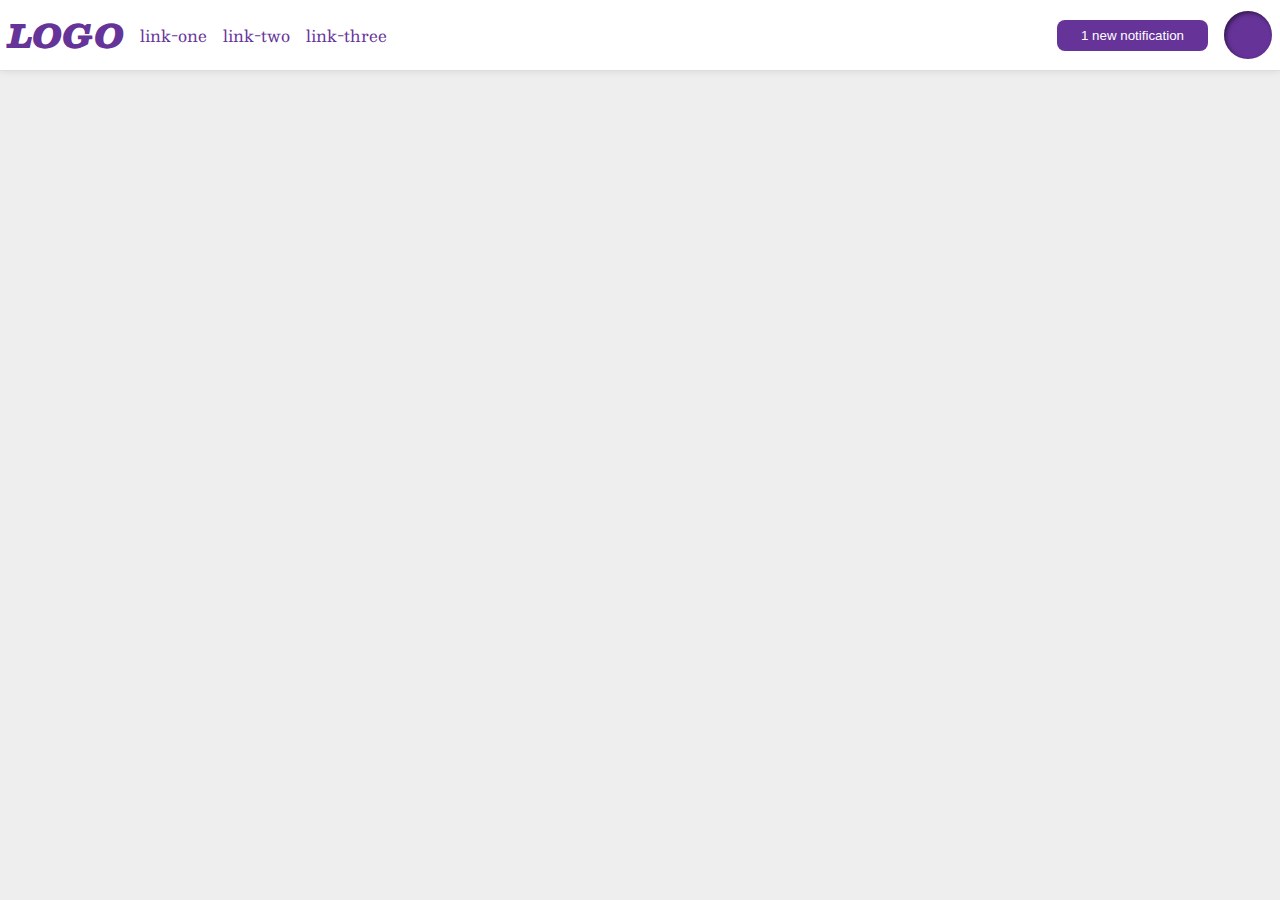
<file: flex/03-flex-header-2/index.html>
<!DOCTYPE html>
<html lang="en">
  <head>
    <meta charset="UTF-8">
    <meta http-equiv="X-UA-Compatible" content="IE=edge">
    <meta name="viewport" content="width=device-width, initial-scale=1.0">
    <title>Flex Header 2</title>
    <link rel="stylesheet" href="style.css">
  </head>
  <body>
    <div class="header">
      <div class="sub-header">
        <div class="logo">
          LOGO
        </div>
        <ul class="links">
          <li><a href="google.com">link-one</a></li>
          <li><a href="google.com">link-two</a></li>
          <li><a href="google.com">link-three</a></li>
        </ul>
      </div>
      <div class="sub-header">
        <button class="notifications">
          1 new notification
        </button>
        <div class="profile-image"></div>
      </div>
    </div>
  </body>
</html>
</file>
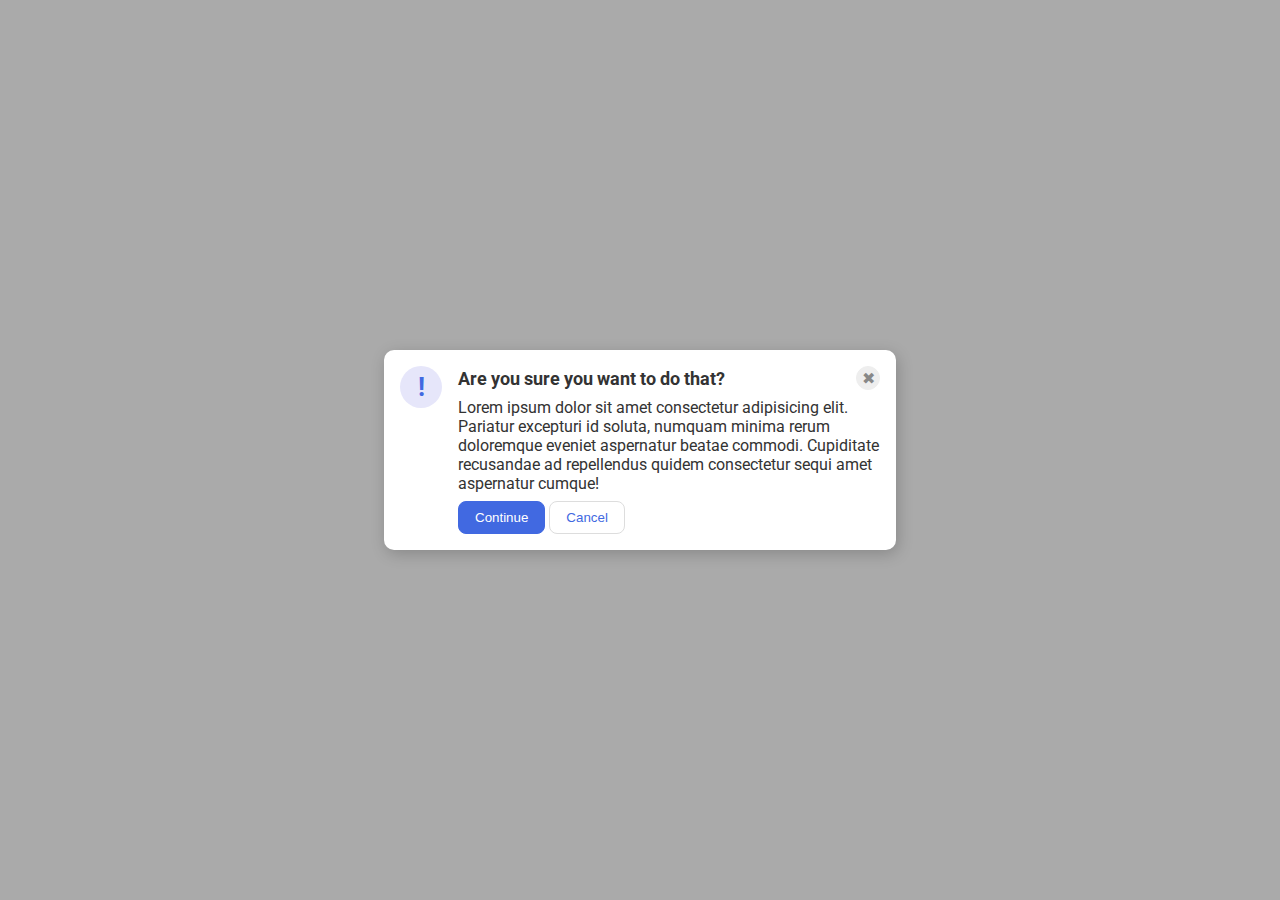
<file: flex/05-flex-modal/index.html>
<!DOCTYPE html>
<html lang="en">

<head>
  <meta charset="UTF-8">
  <meta http-equiv="X-UA-Compatible" content="IE=edge">
  <meta name="viewport" content="width=device-width, initial-scale=1.0">
  <link rel="stylesheet" href="style.css">
  <title>Modal</title>
</head>

<body>
  <div class="modal">
    <div class="icon">!</div>
    <div class="column">
      <div class="header">
        <h1>Are you sure you want to do that?</h1>
        <button class="close-button">✖</button>
      </div>
      <div class="text">Lorem ipsum dolor sit amet consectetur adipisicing elit. Pariatur excepturi id soluta, numquam
        minima rerum doloremque eveniet aspernatur beatae commodi. Cupiditate recusandae ad repellendus quidem
        consectetur sequi amet aspernatur cumque!</div>
      <div class="row-2">
        <button class="continue">Continue</button>
        <button class="cancel">Cancel</button>
      </div>
    </div>
  </div>
</body>

</html>
</file>
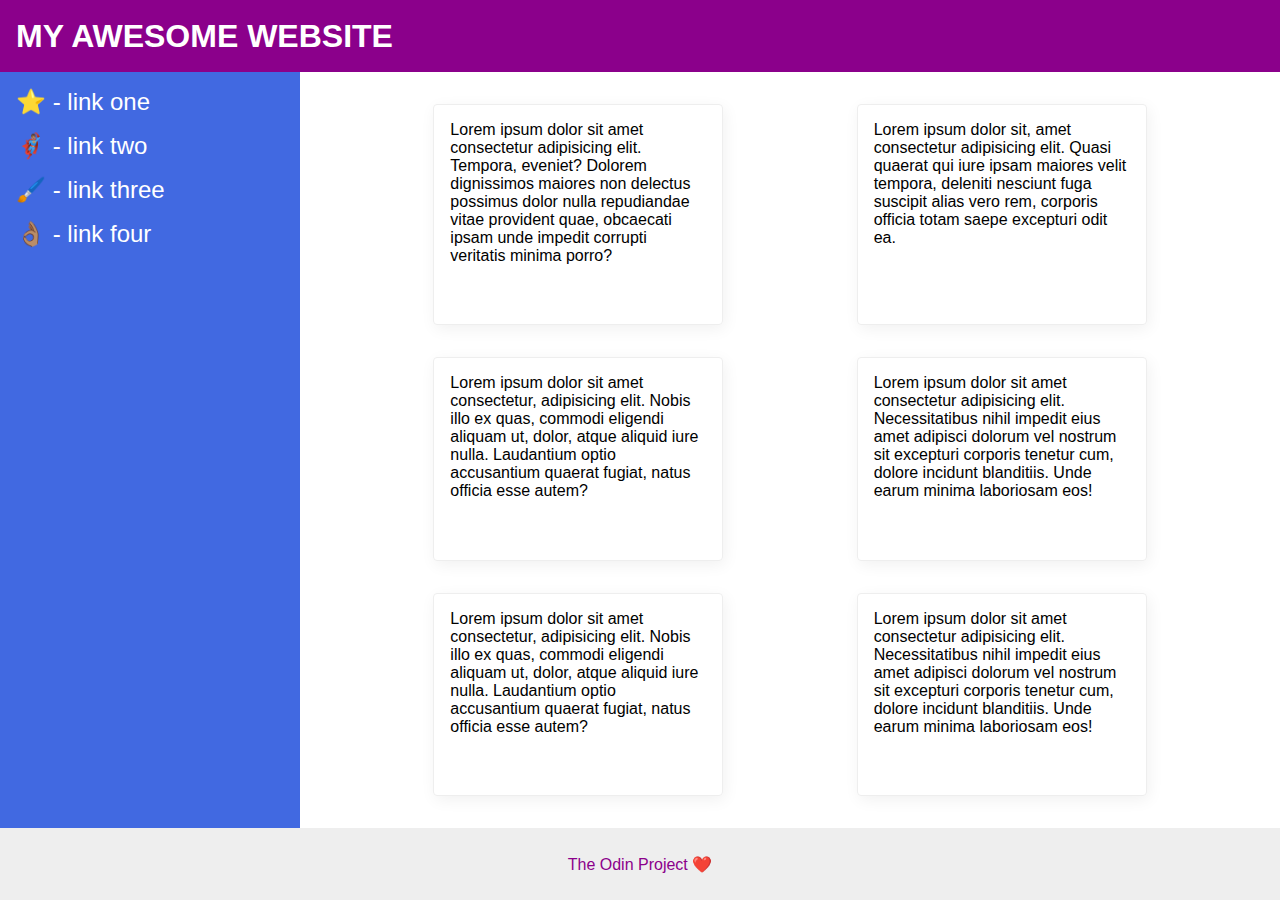
<file: flex/07-flex-layout-2/index.html>
<!DOCTYPE html>
<html lang="en">

<head>
  <meta charset="UTF-8">
  <meta http-equiv="X-UA-Compatible" content="IE=edge">
  <meta name="viewport" content="width=device-width, initial-scale=1.0">
  <title>The Holy Grail</title>
  <link rel="stylesheet" href="style.css">
</head>

<body>
  <div class="header">
    MY AWESOME WEBSITE
  </div>
  <div class="content">

    <div class="sidebar">
      <ul>
        <li><a href="#">⭐ - link one</a></li>
        <li><a href="#">🦸🏽‍♂️ - link two</a></li>
        <li><a href="#">🖌️ - link three</a></li>
        <li><a href="#">👌🏽 - link four</a></li>
      </ul>
    </div>
    <div class="cards">
      <div class="card">Lorem ipsum dolor sit amet consectetur adipisicing elit. Tempora, eveniet? Dolorem dignissimos
        maiores non delectus possimus dolor nulla repudiandae vitae provident quae, obcaecati ipsam unde impedit
        corrupti
        veritatis minima porro?</div>
      <div class="card">Lorem ipsum dolor sit, amet consectetur adipisicing elit. Quasi quaerat qui iure ipsam maiores
        velit tempora, deleniti nesciunt fuga suscipit alias vero rem, corporis officia totam saepe excepturi odit ea.
      </div>
      <div class="card">Lorem ipsum dolor sit amet consectetur, adipisicing elit. Nobis illo ex quas, commodi eligendi
        aliquam ut, dolor, atque aliquid iure nulla. Laudantium optio accusantium quaerat fugiat, natus officia esse
        autem?</div>
      <div class="card">Lorem ipsum dolor sit amet consectetur adipisicing elit. Necessitatibus nihil impedit eius amet
        adipisci dolorum vel nostrum sit excepturi corporis tenetur cum, dolore incidunt blanditiis. Unde earum minima
        laboriosam eos!</div>
      <div class="card">Lorem ipsum dolor sit amet consectetur, adipisicing elit. Nobis illo ex quas, commodi eligendi
        aliquam ut, dolor, atque aliquid iure nulla. Laudantium optio accusantium quaerat fugiat, natus officia esse
        autem?</div>
      <div class="card">Lorem ipsum dolor sit amet consectetur adipisicing elit. Necessitatibus nihil impedit eius amet
        adipisci dolorum vel nostrum sit excepturi corporis tenetur cum, dolore incidunt blanditiis. Unde earum minima
        laboriosam eos!</div>
    </div>

  </div>
  <div class="footer">
    The Odin Project ❤️
  </div>
</body>

</html>
</file>
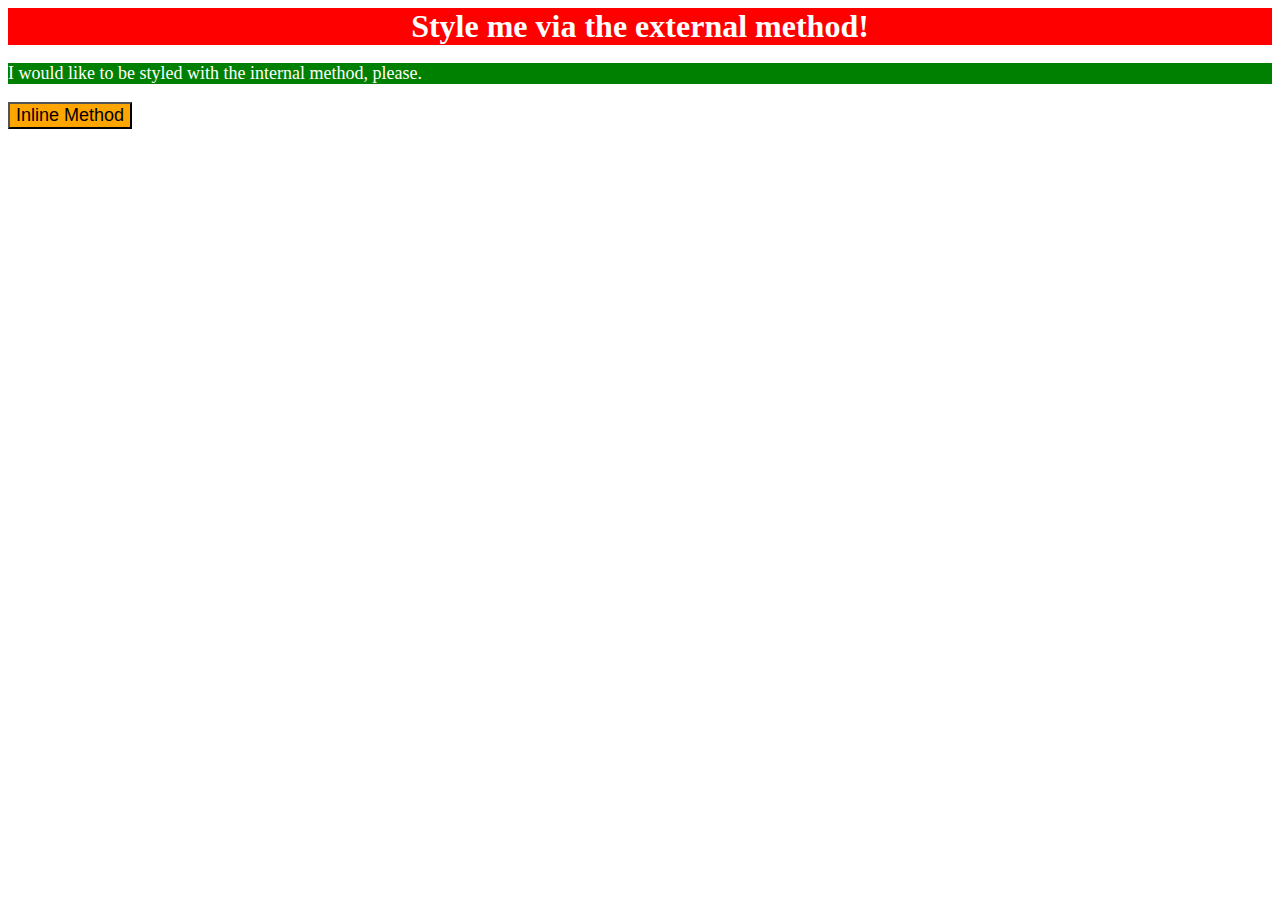
<file: foundations/01-css-methods/index.html>
<!DOCTYPE html>
<html lang="en">
  <head>
    <meta charset="UTF-8">
    <meta http-equiv="X-UA-Compatible" content="IE=edge">
    <meta name="viewport" content="width=device-width, initial-scale=1.0">
    <title>Methods for Adding CSS</title>
    <style>
      p {
        background-color: green;
        color: white;
        font-size: 18px;
      }
    </style>
    <link rel="stylesheet" href="styles.css">
  </head>
  <body>
    <div>Style me via the external method!</div>
    <p>I would like to be styled with the internal method, please.</p>
    <button style="background-color: orange; font-size: 18px;">Inline Method</button>
  </body>
</html>
</file>
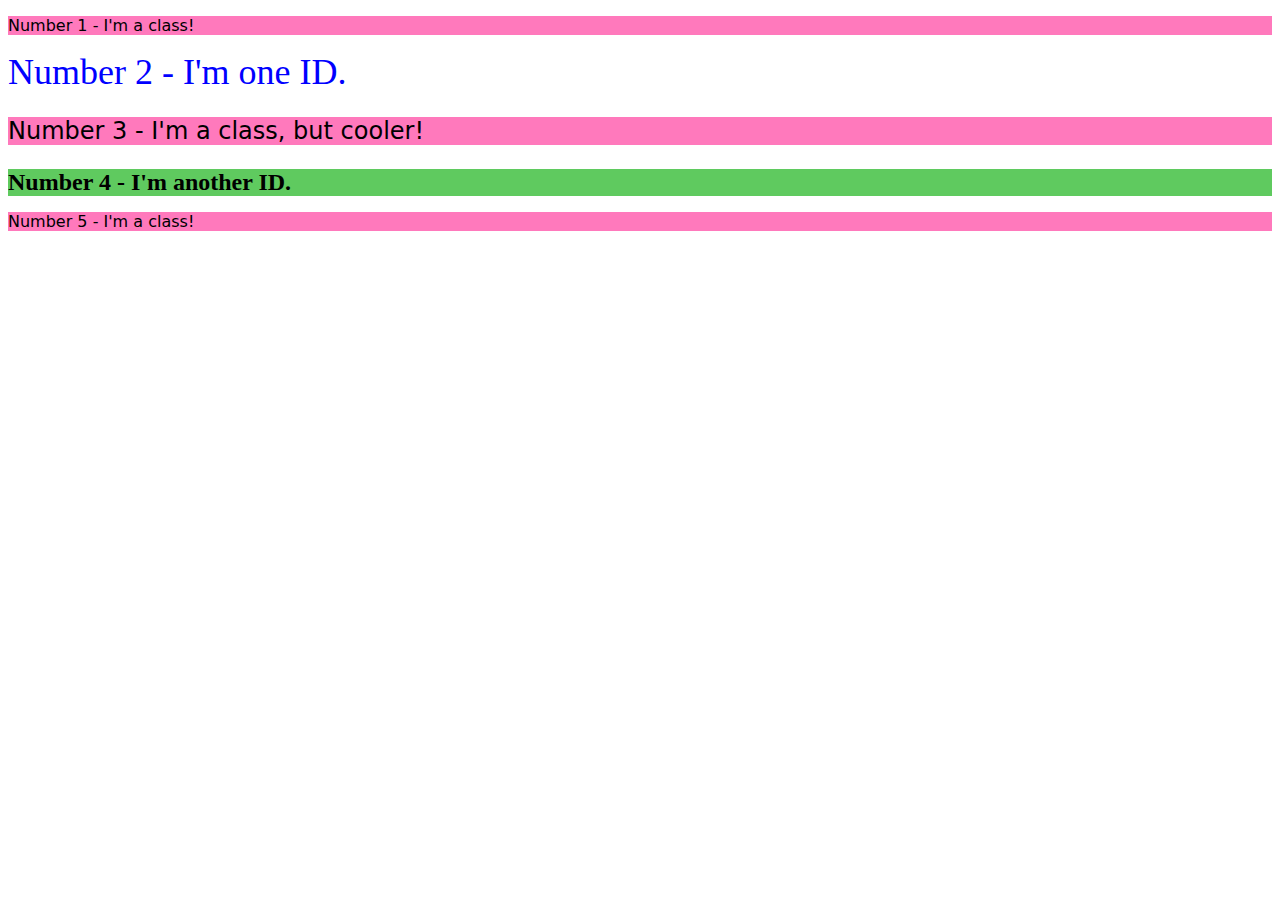
<file: foundations/02-class-id-selectors/index.html>
<!DOCTYPE html>
<html lang="en">
  <head>
    <meta charset="UTF-8">
    <meta http-equiv="X-UA-Compatible" content="IE=edge">
    <meta name="viewport" content="width=device-width, initial-scale=1.0">
    <title>Class and ID Selectors</title>
    <link rel="stylesheet" href="style.css">
  </head>
  <body>
    <p class="odd-numbers">Number 1 - I'm a class!</p>
    <div id="second">Number 2 - I'm one ID.</div>
    <p class="odd-numbers fs24">Number 3 - I'm a class, but cooler!</p>
    <div class="fs24" id="fourth">Number 4 - I'm another ID.</div>
    <p class="odd-numbers">Number 5 - I'm a class!</p>
  </body>
</html>
</file>
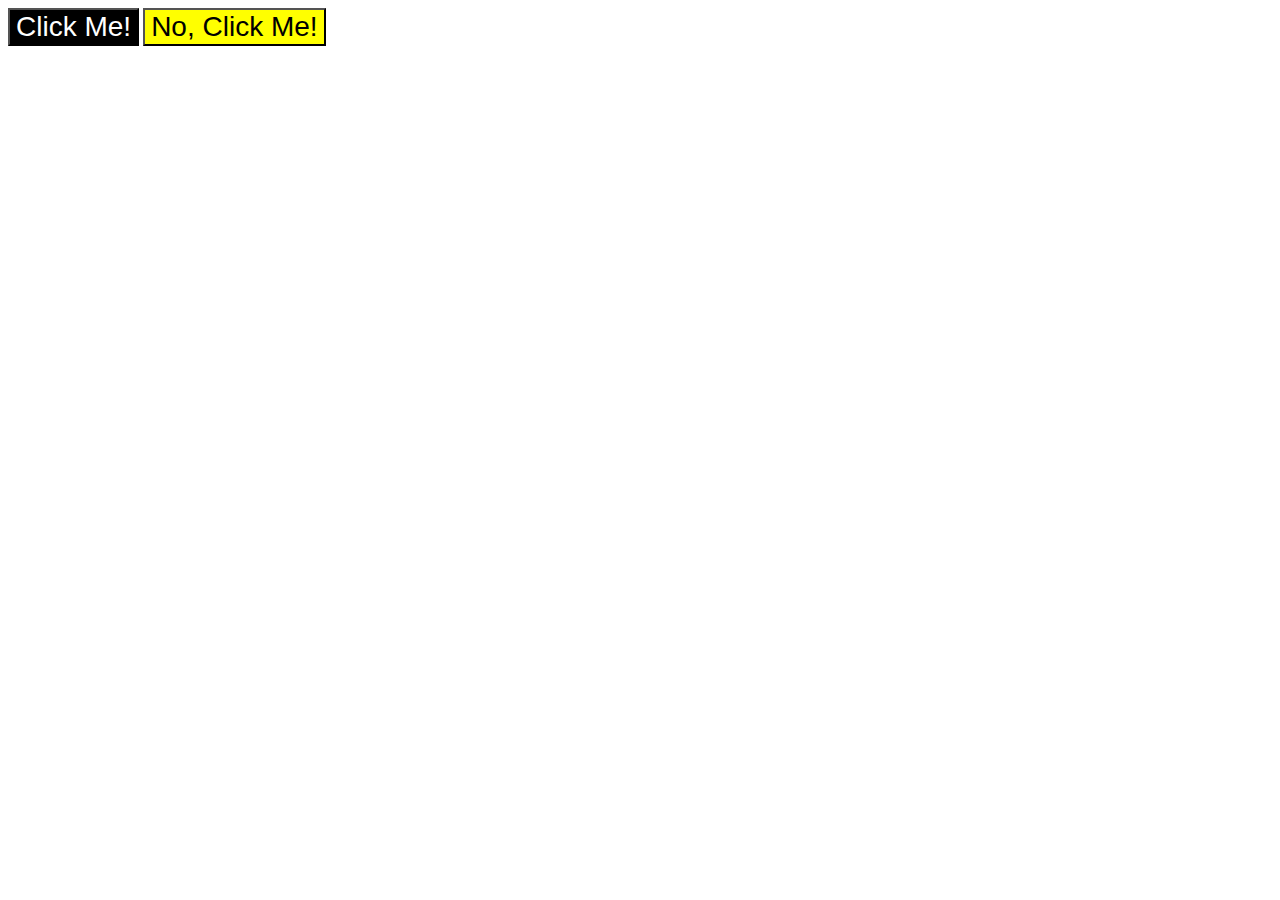
<file: foundations/03-grouping-selectors/index.html>
<!DOCTYPE html>
<html lang="en">

<head>
  <meta charset="UTF-8">
  <meta http-equiv="X-UA-Compatible" content="IE=edge">
  <meta name="viewport" content="width=device-width, initial-scale=1.0">
  <title>Grouping Selectors</title>
  <link rel="stylesheet" href="style.css">
</head>

<body>
  <button class="first">Click Me!</button>
  <button class="second">No, Click Me!</button>
</body>

</html>
</file>
<file: flex/03-flex-header-2/style.css>
/* this is some magical font-importing.  
you'll learn about it later. */
@import url('https://fonts.googleapis.com/css2?family=Besley:ital,wght@0,400;1,900&display=swap');

body {
  margin: 0;
  background: #eee;
  font-family: Besley, serif;
}

.header {
  background: white;
  border-bottom: 1px solid #ddd;
  box-shadow: 0 0 8px rgba(0,0,0,.1);

  display: flex;
  justify-content: space-between;
  padding: 0.5rem;
}

.sub-header {
  display: flex;
  align-items: center;
  gap: 1rem;
}

.profile-image {
  background: rebeccapurple;
  box-shadow: inset 2px 2px 4px rgba(0,0,0,.5);
  border-radius: 50%;
  width: 48px;
  height: 48px;
}

.logo {
  color: rebeccapurple;
  font-size: 32px;
  font-weight: 900;
  font-style: italic;
}

button {
  border: none;
  border-radius: 8px;
  background: rebeccapurple;
  color: white;
  padding: 8px 24px;
}

a {
  /* this removes the line under our links */
  text-decoration: none;
  color: rebeccapurple;
}

ul {
  list-style-type: none;

  display: flex;
  gap: 1rem;
  padding: 0;
  margin: 0;
}
</file>
<file: flex/05-flex-modal/style.css>
@import url('https://fonts.googleapis.com/css2?family=Roboto:wght@400;700&display=swap');

html, body {
  height: 100%;
}

body {
  font-family: Roboto, sans-serif;
  margin: 0;
  background: #aaa;
  color: #333;
  /* I'll give you this one for free lol */
  display: flex;
  align-items: center;
  justify-content: center;
}

.modal {
  background: white;
  width: 480px;
  border-radius: 10px;
  box-shadow: 2px 4px 16px rgba(0,0,0,.2);

  display: flex;
  padding: 1rem;
  gap: 1rem;
}

.icon {
  color: royalblue;
  font-size: 26px;
  font-weight: 700;
  background: lavender;
  width: 42px;
  height: 42px;
  border-radius: 50%;
  display: flex;
  align-items: center;
  justify-content: center;

  flex-shrink: 0;
}

.column {
  display: flex;
  flex-direction: column;
  gap: 0.5rem;
}

.header {
  display: flex;
  justify-content: space-between;
  align-items: center;
}

.header > h1 {
  font-weight: bold;
  font-size: 18px;
  margin: 0;
}

.close-button {
  background: #eee;
  border-radius: 50%;
  color: #888;
  font-weight: 400;
  font-size: 16px;
  height: 24px;
  width: 24px;
  display: flex;
  align-items: center;
  justify-content: center;
  border: 1px solid #eee;
  padding: 0;
}

button {
  cursor: pointer;
  padding: 8px 16px;
  border-radius: 8px;
}

button.continue {
  background: royalblue;
  border: 1px solid royalblue;
  color: white;
}

button.cancel {
  background: white;
  border: 1px solid #ddd;
  color: royalblue;
}
</file>
<file: flex/07-flex-layout-2/style.css>
body {
  font-family: -apple-system, BlinkMacSystemFont, 'Segoe UI', Roboto, Oxygen, Ubuntu, Cantarell, 'Open Sans', 'Helvetica Neue', sans-serif;
  margin: 0;
  min-height: 100vh;

  display: flex;
  flex-direction: column;
}

.header {
  height: 72px;
  background: darkmagenta;
  color: white;

  display: flex;
  align-items: center;
  font-size: 32px;
  font-weight: 900;
  padding: 0 16px;
}

.content {
  flex: 1;
  display: flex;
}

.sidebar {
  width: 300px;
  background: royalblue;
  box-sizing: border-box;

  flex-shrink: 0;
  padding: 16px;
}

ul {
  list-style: none;
  margin: 0;
  padding: 0;
  display: flex;
  flex-direction: column;
  gap: 1rem;
}

a {
  font-size: 24px;
  color: white;
  text-decoration: none;
}

.cards {
  display: flex;
  gap: 2rem;
  flex-wrap: wrap;
  justify-content: space-evenly;
  padding: 32px;
}

.card {
  border: 1px solid #eee;
  box-shadow: 2px 4px 16px rgba(0, 0, 0, .06);
  border-radius: 4px;

  padding: 16px;
  width: 20vw;
}

.footer {
  height: 72px;
  background: #eee;
  color: darkmagenta;

  display: flex;
  align-items: center;
  justify-content: center;
}
</file>
<file: foundations/01-css-methods/styles.css>
div {
    background-color: red;
    color: white;
    font-size: 32px;
    text-align: center;
    font-weight: bold;
}
</file>
<file: foundations/02-class-id-selectors/style.css>
.odd-numbers {
    background-color: rgb(255, 121, 188);
    font-family: Verdana, "DejaVu Sans", sans-serif;
}

#second {
    color: rgb(0, 0, 255);
    font-size: 36px;
}

.fs24 {
    font-size: 24px;
}

#fourth {
    background-color: rgb(95, 202, 95);
    font-weight: bold;
}
</file>
<file: foundations/03-grouping-selectors/style.css>
.first {
    background: #000;
    color: white;
}

.second {
    background-color: yellow;
}

.first,
.second {
    font-size: 28px;
    font-family: Helvetica, "Times New Roman", sans-serif;
}
</file>
